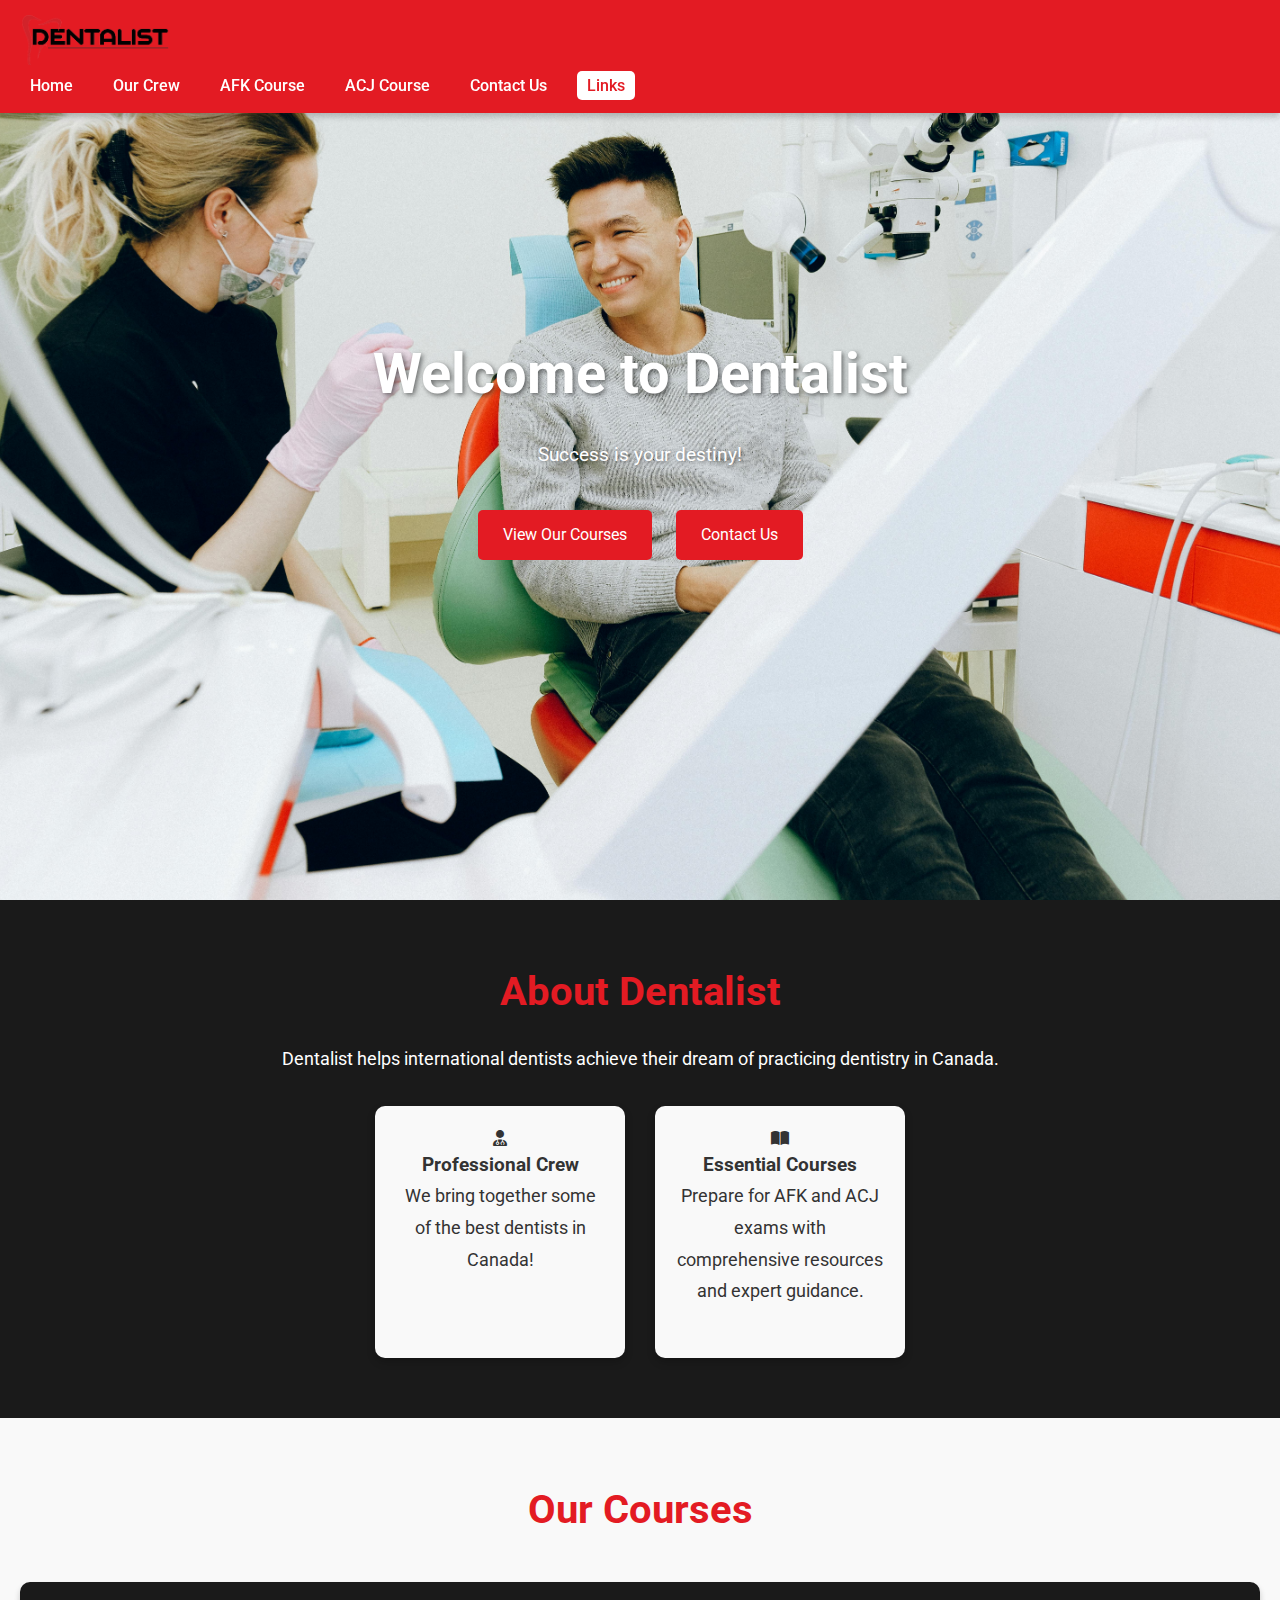
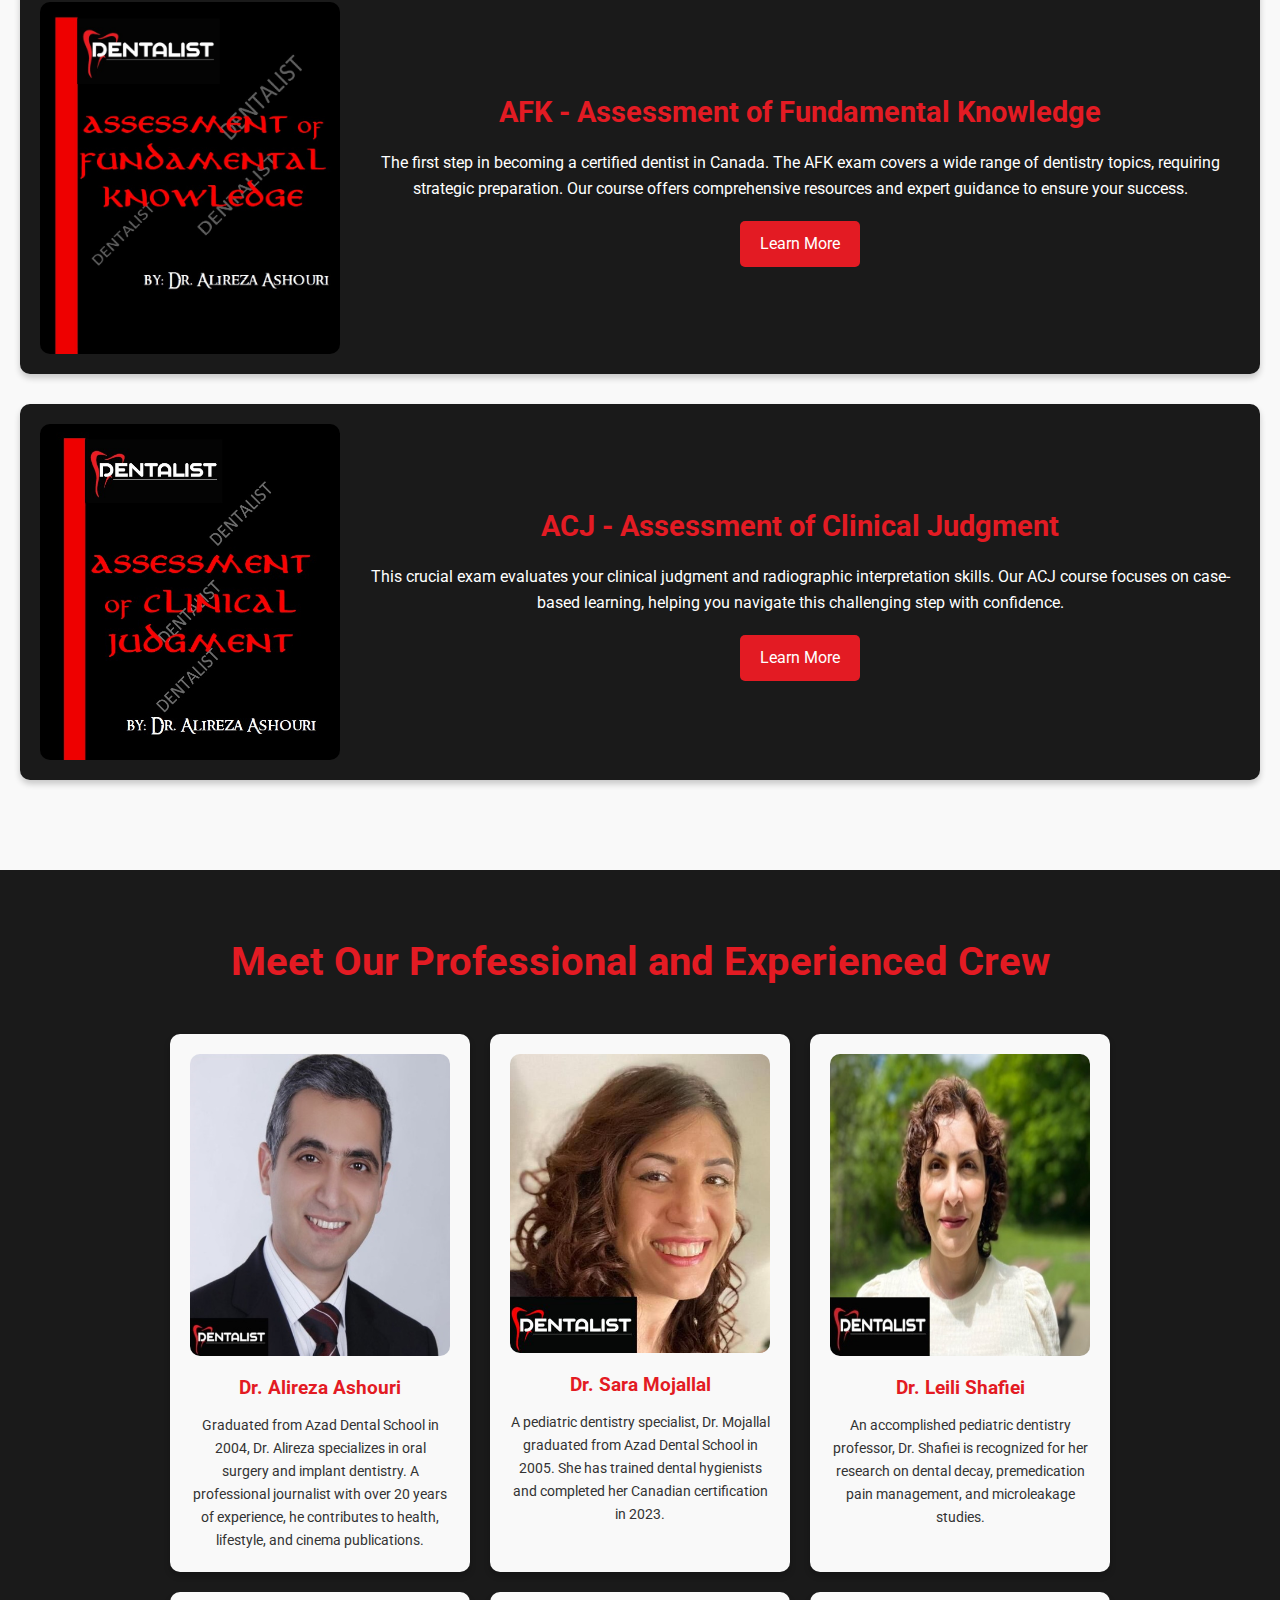
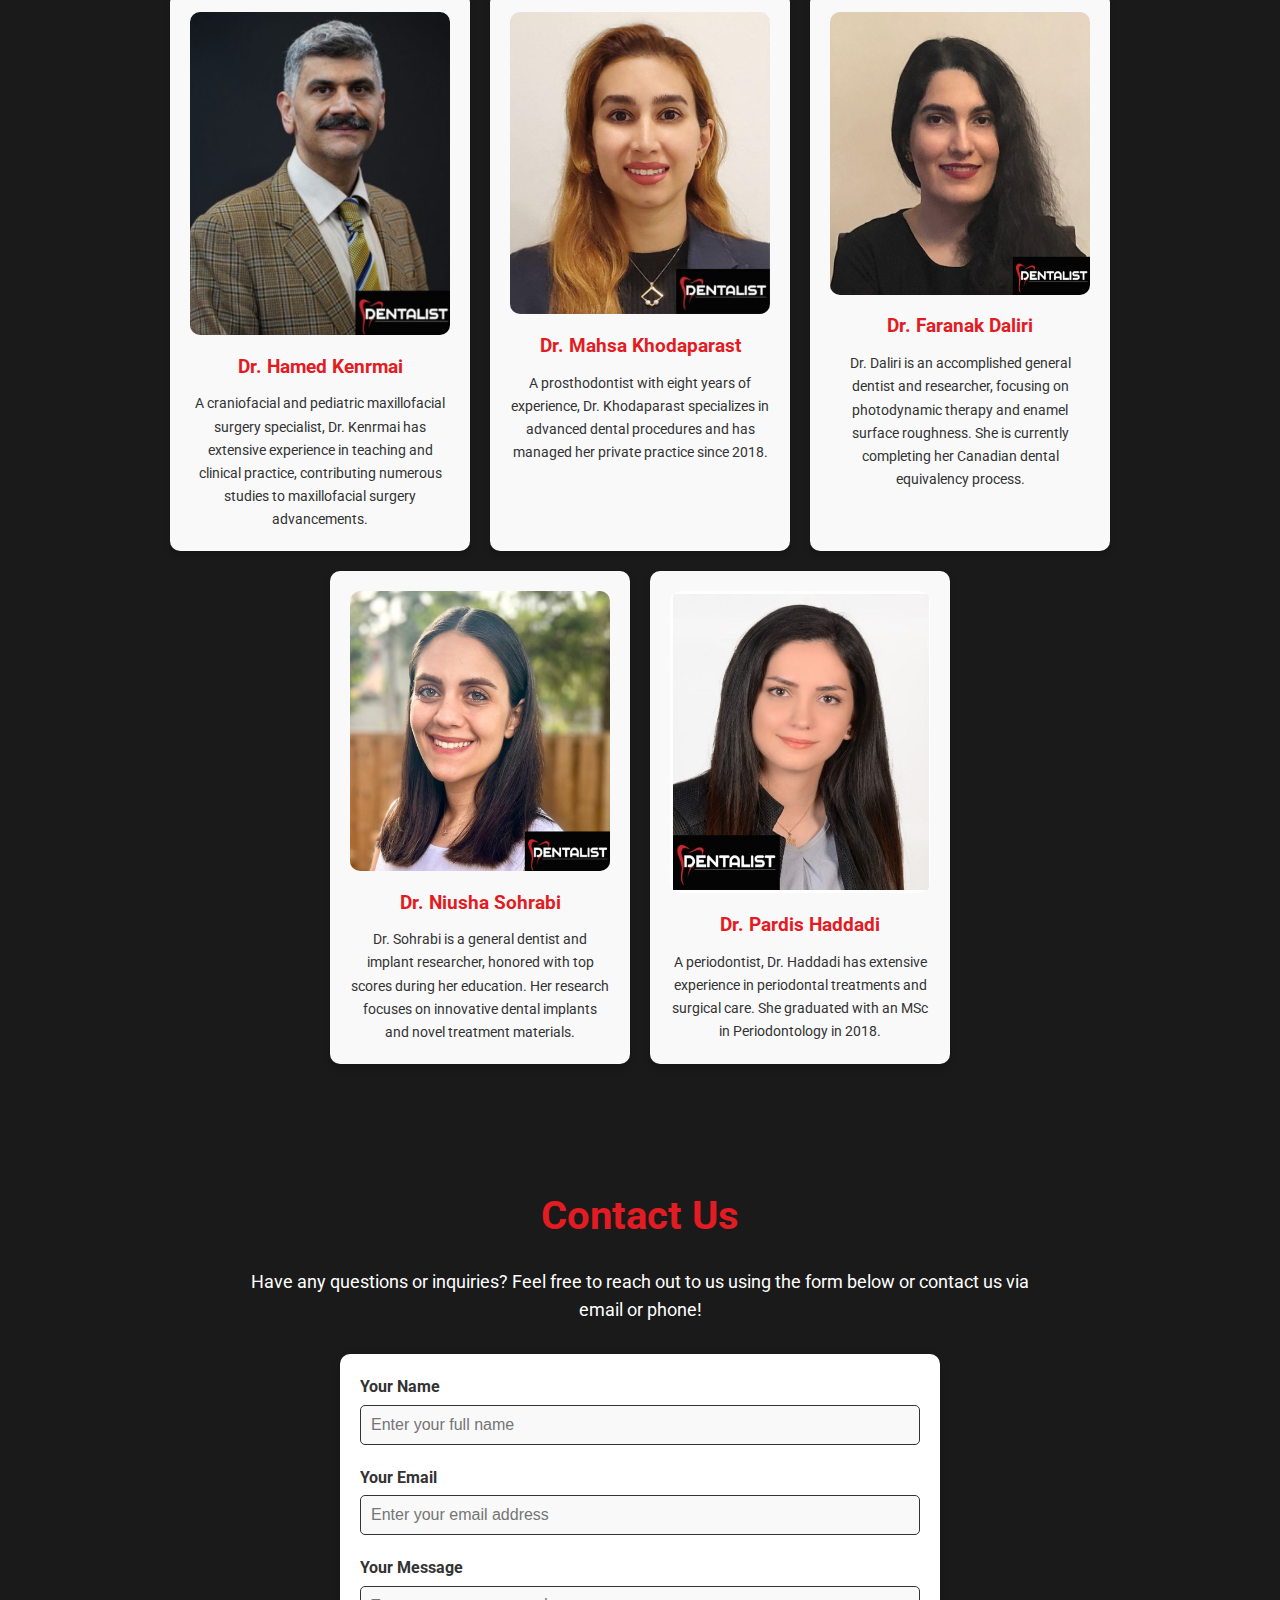
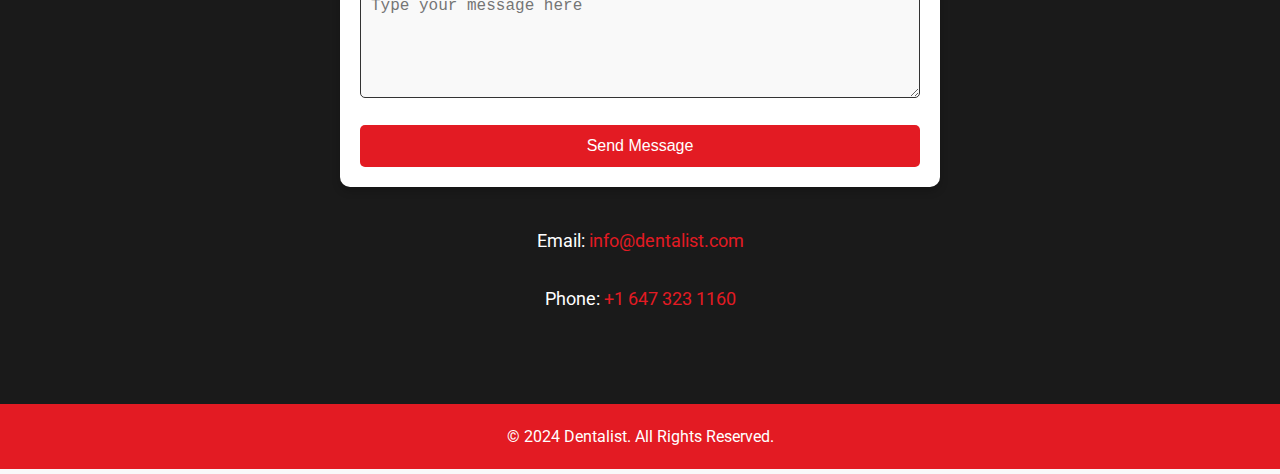
<file: index.html>
<!DOCTYPE html>
<html lang="en">
<head>
    <meta charset="UTF-8">
    <meta name="viewport" content="width=device-width, initial-scale=1.0">
    <title>Dentalist.ca</title>
    <link rel="stylesheet" href="assets/css/style.css">
    <link rel="stylesheet" href="assets/css/home.css">

    <link rel="icon" href="assets/images/icon.png" type="image/png">
    <!-- Font Awesome for Icons -->
    <link rel="stylesheet" href="https://cdnjs.cloudflare.com/ajax/libs/font-awesome/6.0.0-beta3/css/all.min.css">
    <!-- Google Fonts -->
    <link href="https://fonts.googleapis.com/css2?family=Roboto:wght@400;500;700&display=swap" rel="stylesheet">
</head>
<body>
    <!-- Header -->
    <header>
        <div class="container">
            <div class="logo">
                <img src="assets/images/logo.png" alt="Dentalist Logo">
            </div>
            <nav>
                <ul class="nav-links">
                    <li><a href="index.html">Home</a></li>
                    <li><a href="crew.html">Our Crew</a></li>
                    <li><a href="afk.html">AFK Course</a></li>
                    <li><a href="acj.html">ACJ Course</a></li>
                    <li><a href="contact.html">Contact Us</a></li>
                    <li><a href="links.html" class="active">Links</a></li>
                </ul>
            </nav>
        </div>
    </header>

    <!-- Hero Section -->
    <section id="home" class="hero">
        <img src="assets/images/hero-bg.jpg" alt="Hero Background" class="hero-bg">
        <div class="hero-overlay">
            <h1>Welcome to Dentalist</h1>
            <p>Success is your destiny!</p>
            <div class="hero-buttons">
                <a href="#courses" class="btn">View Our Courses</a>
                <a href="#contact" class="btn btn-alt">Contact Us</a>
            </div>
        </div>
    </section>

    <!-- About Section -->
    <section id="about" class="about">
        <div class="container">
            <h2>About Dentalist</h2>
            <p>Dentalist helps international dentists achieve their dream of practicing dentistry in Canada.</p>
            <div class="features">
                <div class="feature">
                    <i class="fas fa-user-md"></i>
                    <h3>Professional Crew</h3>
                    <p>We bring together some of the best dentists in Canada!</p>
                </div>
                <div class="feature">
                    <i class="fas fa-book-open"></i>
                    <h3>Essential Courses</h3>
                    <p>Prepare for AFK and ACJ exams with comprehensive resources and expert guidance.</p>
                </div>
            </div>
        </div>
    </section>

    <!-- Courses Section -->
    <section id="courses" class="courses">
        <div class="container">
            <h2>Our Courses</h2>
            <div class="course">
                <img src="assets/images/AFK.jpg" alt="AFK Course Image">
                <div class="course-details">
                    <h3>AFK - Assessment of Fundamental Knowledge</h3>
                    <p>The first step in becoming a certified dentist in Canada. The AFK exam covers a wide range of dentistry topics, requiring strategic preparation. Our course offers comprehensive resources and expert guidance to ensure your success.</p>
                    <a href="afk.html" class="btn">Learn More</a>
                </div>
            </div>
            <div class="course">
                <img src="assets/images/ACJ.jpg" alt="ACJ Course Image">
                <div class="course-details">
                    <h3>ACJ - Assessment of Clinical Judgment</h3>
                    <p>This crucial exam evaluates your clinical judgment and radiographic interpretation skills. Our ACJ course focuses on case-based learning, helping you navigate this challenging step with confidence.</p>
                    <a href="acj.html" class="btn">Learn More</a>
                </div>
            </div>
        </div>
    </section>
    
    <section id="crew" class="crew">
        <div class="container">
            <h2>Meet Our Professional and Experienced Crew</h2>
            <div class="crew-members">
                <!-- Dr. Alireza Ashouri -->
                <div class="crew-member">
                    <img src="assets/images/dr-alireza-ashouri.jpg" alt="Dr. Alireza Ashouri">
                    <h3>Dr. Alireza Ashouri</h3>
                    <p>Graduated from Azad Dental School in 2004, Dr. Alireza specializes in oral surgery and implant dentistry. A professional journalist with over 20 years of experience, he contributes to health, lifestyle, and cinema publications.</p>
                </div>
                
                <!-- Dr. Sara Mojallal -->
                <div class="crew-member">
                    <img src="assets/images/dr-sara-mojallal.jpg" alt="Dr. Sara Mojallal">
                    <h3>Dr. Sara Mojallal</h3>
                    <p>A pediatric dentistry specialist, Dr. Mojallal graduated from Azad Dental School in 2005. She has trained dental hygienists and completed her Canadian certification in 2023.</p>
                </div>
    
                <!-- Dr. Leili Shafiei -->
                <div class="crew-member">
                    <img src="assets/images/dr-leili-shafiei.jpg" alt="Dr. Leili Shafiei">
                    <h3>Dr. Leili Shafiei</h3>
                    <p>An accomplished pediatric dentistry professor, Dr. Shafiei is recognized for her research on dental decay, premedication pain management, and microleakage studies.</p>
                </div>
    
                <!-- Dr. Hamed Kenrmai -->
                <div class="crew-member">
                    <img src="assets/images/dr-hamed-kenrmai.jpg" alt="Dr. Hamed Kenrmai">
                    <h3>Dr. Hamed Kenrmai</h3>
                    <p>A craniofacial and pediatric maxillofacial surgery specialist, Dr. Kenrmai has extensive experience in teaching and clinical practice, contributing numerous studies to maxillofacial surgery advancements.</p>
                </div>
    
                <!-- Dr. Mahsa Khodaparast -->
                <div class="crew-member">
                    <img src="assets/images/dr-mahsa-khodaparast.jpg" alt="Dr. Mahsa Khodaparast">
                    <h3>Dr. Mahsa Khodaparast</h3>
                    <p>A prosthodontist with eight years of experience, Dr. Khodaparast specializes in advanced dental procedures and has managed her private practice since 2018.</p>
                </div>
    
                <!-- Dr. Faranak Daliri -->
                <div class="crew-member">
                    <img src="assets/images/dr-faranak-daliri.jpg" alt="Dr. Faranak Daliri">
                    <h3>Dr. Faranak Daliri</h3>
                    <p>Dr. Daliri is an accomplished general dentist and researcher, focusing on photodynamic therapy and enamel surface roughness. She is currently completing her Canadian dental equivalency process.</p>
                </div>
    
                <!-- Dr. Niusha Sohrabi -->
                <div class="crew-member">
                    <img src="assets/images/dr-niusha-sohrabi.jpg" alt="Dr. Niusha Sohrabi">
                    <h3>Dr. Niusha Sohrabi</h3>
                    <p>Dr. Sohrabi is a general dentist and implant researcher, honored with top scores during her education. Her research focuses on innovative dental implants and novel treatment materials.</p>
                </div>
    
                <!-- Dr. Pardis Haddadi -->
                <div class="crew-member">
                    <img src="assets/images/dr-pardis-haddadi.jpg" alt="Dr. Pardis Haddadi">
                    <h3>Dr. Pardis Haddadi</h3>
                    <p>A periodontist, Dr. Haddadi has extensive experience in periodontal treatments and surgical care. She graduated with an MSc in Periodontology in 2018.</p>
                </div>
            </div>
        </div>
    </section>
    
    <section id="contact" class="contact">
        <div class="container">
            <h2>Contact Us</h2>
            <p>Have any questions or inquiries? Feel free to reach out to us using the form below or contact us via email or phone!</p>
            
            <div class="contact-form">
                <form action="#" method="POST">
                    <div class="form-group">
                        <label for="name">Your Name</label>
                        <input type="text" id="name" name="name" placeholder="Enter your full name" required>
                    </div>
                    <div class="form-group">
                        <label for="email">Your Email</label>
                        <input type="email" id="email" name="email" placeholder="Enter your email address" required>
                    </div>
                    <div class="form-group">
                        <label for="message">Your Message</label>
                        <textarea id="message" name="message" rows="5" placeholder="Type your message here" required></textarea>
                    </div>
                    <button type="submit" class="btn">Send Message</button>
                </form>
            </div>
    
            <div class="contact-info">
                <p>Email: <a href="info@dentalist.ca">info@dentalist.com</a></p>
                <p>Phone: <a href="tel:(647)-323-1160">+1 647 323 1160</a></p>
            </div>
        </div>
    </section>

    
    <!-- Footer -->
    <footer>
        <div class="container">
            <p>&copy; 2024 Dentalist. All Rights Reserved.</p>
        </div>
    </footer>
</body>
</html>
</file>
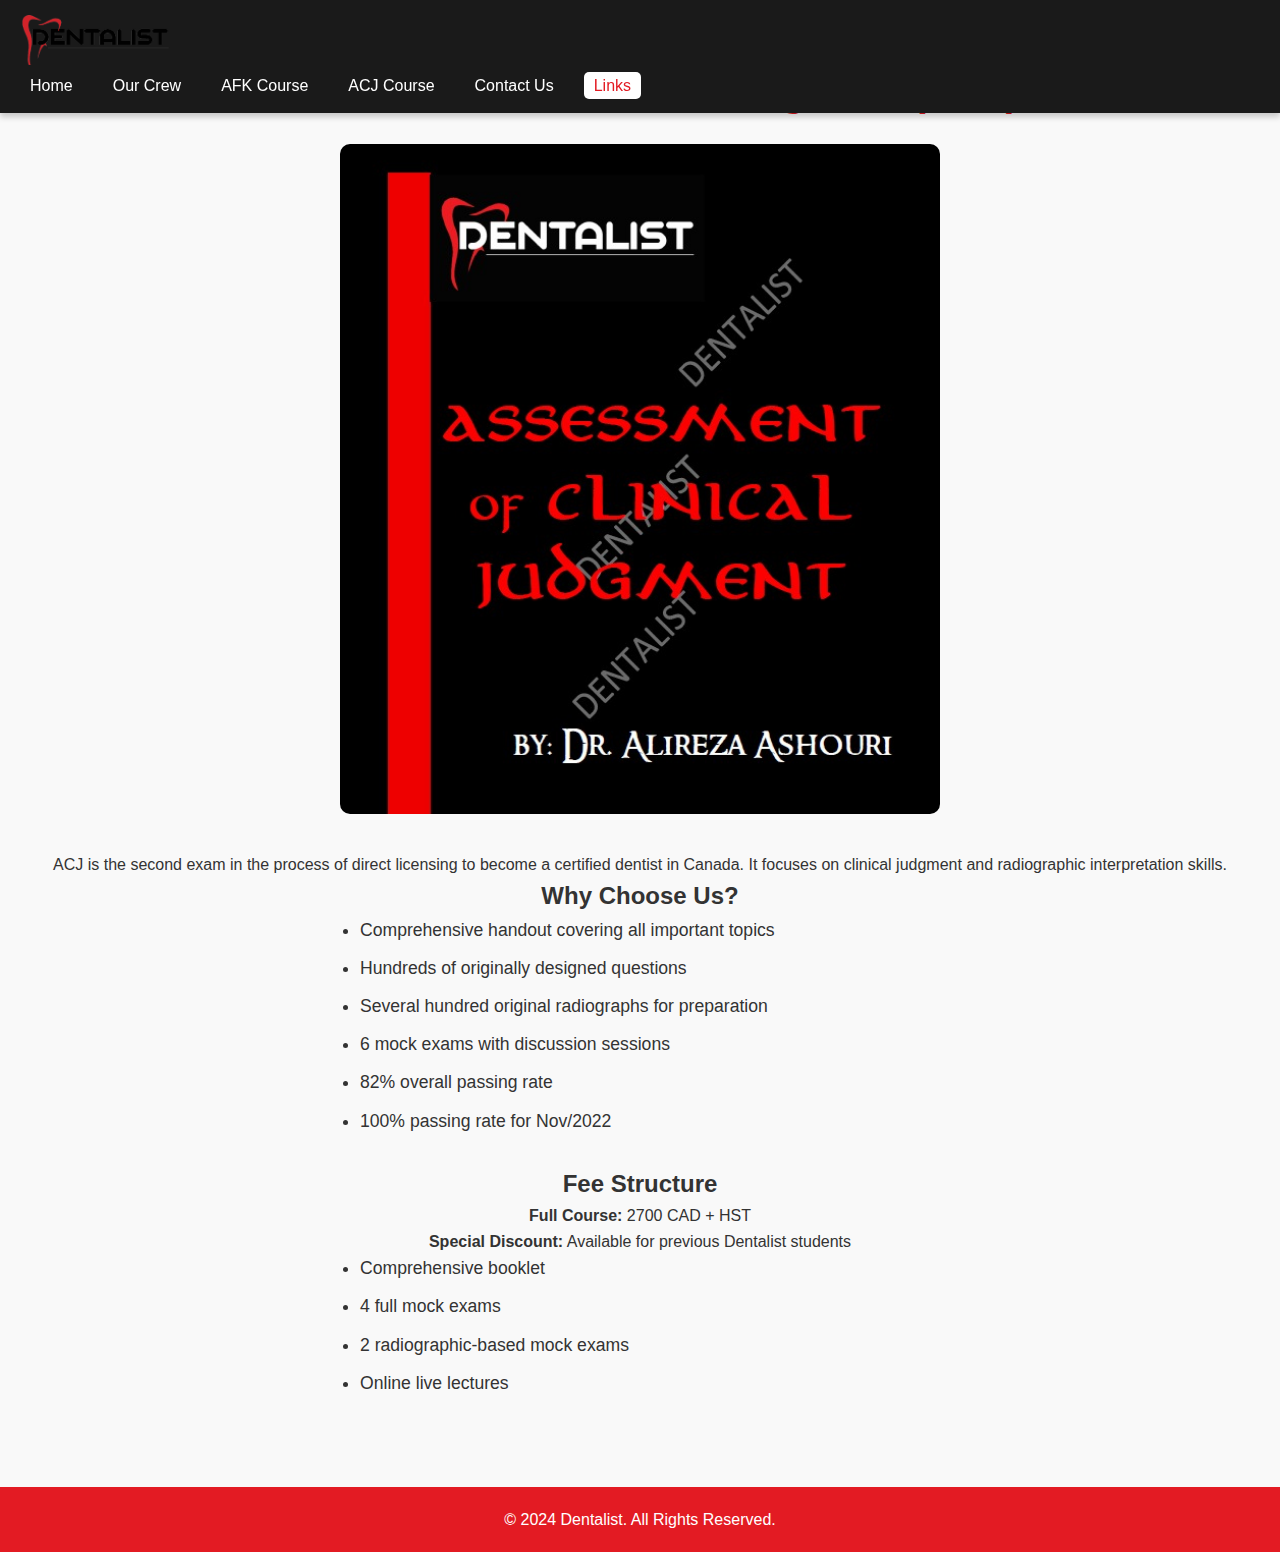
<file: acj.html>
<!DOCTYPE html>
<html lang="en">
<head>
    <meta charset="UTF-8">
    <meta name="viewport" content="width=device-width, initial-scale=1.0">
    <title>ACJ Course - Dentalist</title>
    <link rel="stylesheet" href="assets/css/style.css">
    <link rel="stylesheet" href="assets/css/acj.css">
</head>
<body>
    <!-- Header -->
    <header>
        <div class="container">
            <div class="logo">
                <img src="assets/images/logo.png" alt="Dentalist Logo">
            </div>
            <nav>
                <ul class="nav-links">
                    <li><a href="index.html">Home</a></li>
                    <li><a href="crew.html">Our Crew</a></li>
                    <li><a href="afk.html">AFK Course</a></li>
                    <li><a href="acj.html">ACJ Course</a></li>
                    <li><a href="contact.html">Contact Us</a></li>
                    <li><a href="links.html" class="active">Links</a></li>
                </ul>
            </nav>
        </div>
    </header>

    <!-- ACJ Page Content -->
    <section id="acj" class="course-details">
        <div class="container">
            <h1>Assessment of Clinical Judgment (ACJ)</h1>
            <div class="course-image">
                <img src="assets/images/ACJ.jpg" alt="ACJ Course Image">
            </div>
            <p>ACJ is the second exam in the process of direct licensing to become a certified dentist in Canada. It focuses on clinical judgment and radiographic interpretation skills.</p>

            <h2>Why Choose Us?</h2>
            <ul>
                <li>Comprehensive handout covering all important topics</li>
                <li>Hundreds of originally designed questions</li>
                <li>Several hundred original radiographs for preparation</li>
                <li>6 mock exams with discussion sessions</li>
                <li>82% overall passing rate</li>
                <li>100% passing rate for Nov/2022</li>
            </ul>

            <h2>Fee Structure</h2>
            <div class="fee-structure">
                <p><strong>Full Course:</strong> 2700 CAD + HST</p>
                <p><strong>Special Discount:</strong> Available for previous Dentalist students</p>
                <ul>
                    <li>Comprehensive booklet</li>
                    <li>4 full mock exams</li>
                    <li>2 radiographic-based mock exams</li>
                    <li>Online live lectures</li>
                </ul>
            </div>
        </div>
    </section>

    <!-- Footer -->
    <footer>
        <div class="container">
            <p>&copy; 2024 Dentalist. All Rights Reserved.</p>
        </div>
    </footer>
</body>
</html>
</file>
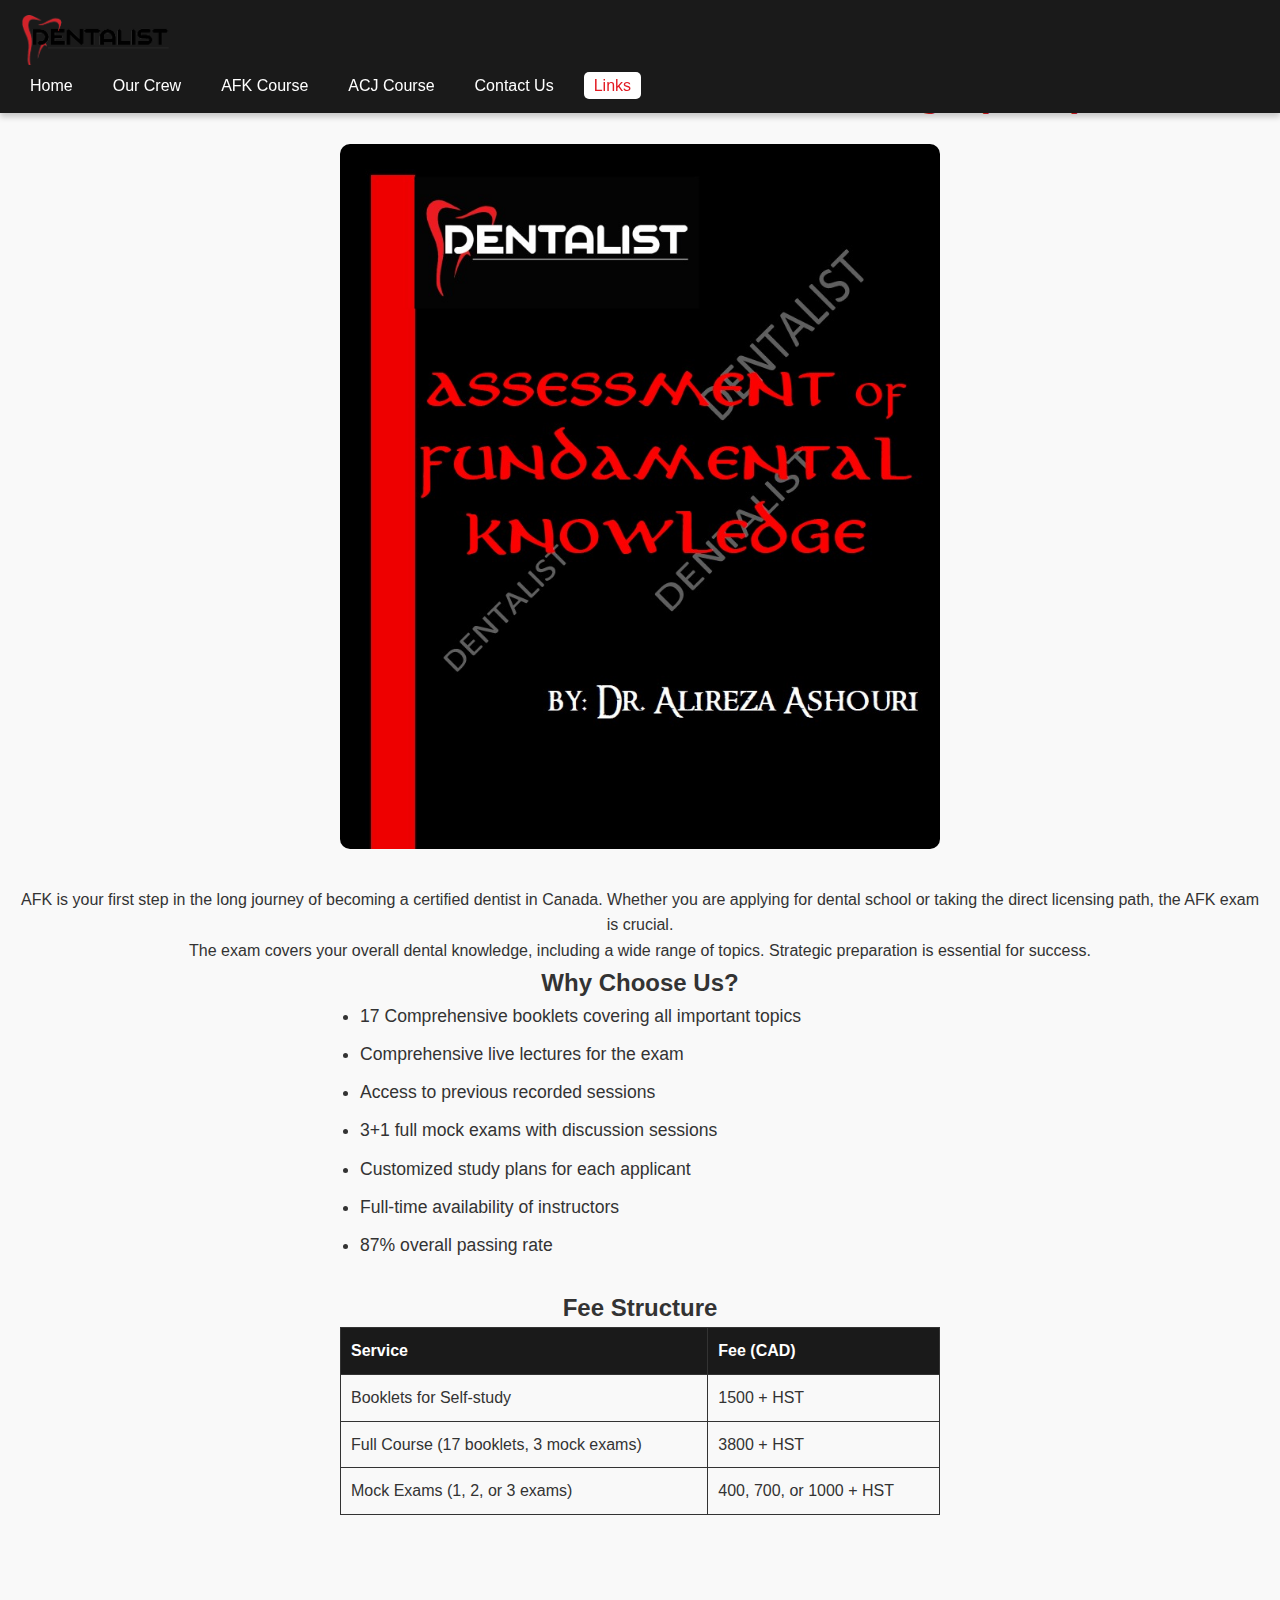
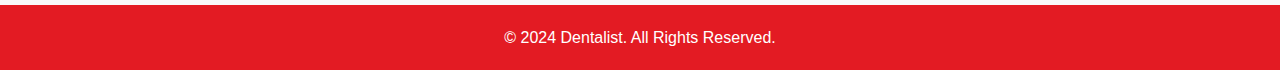
<file: afk.html>
<!DOCTYPE html>
<html lang="en">
<head>
    <link rel="icon" href="assets/images/icon.png" type="image/png">
    <meta charset="UTF-8">
    <meta name="viewport" content="width=device-width, initial-scale=1.0">
    <title>AFK Course - Dentalist</title>
    <link rel="stylesheet" href="assets/css/style.css">
    <link rel="stylesheet" href="assets/css/afk.css">
</head>
<body>
    <!-- Header -->
    <header>
        <div class="container">
            <div class="logo">
                <img src="assets/images/logo.png" alt="Dentalist Logo">
            </div>
            <nav>
                <ul class="nav-links">
                    <li><a href="index.html">Home</a></li>
                    <li><a href="crew.html">Our Crew</a></li>
                    <li><a href="afk.html">AFK Course</a></li>
                    <li><a href="acj.html">ACJ Course</a></li>
                    <li><a href="contact.html">Contact Us</a></li>
                    <li><a href="links.html" class="active">Links</a></li>
                </ul>
            </nav>
        </div>
    </header>

    <!-- AFK Page Content -->
    <section id="afk" class="course-details">
        <div class="container">
            <h1>Assessment of Fundamental Knowledge (AFK)</h1>
            <div class="course-image">
                <img src="assets/images/AFK.jpg" alt="AFK Course Image">
            </div>
            <p>AFK is your first step in the long journey of becoming a certified dentist in Canada. Whether you are applying for dental school or taking the direct licensing path, the AFK exam is crucial.</p>
            <p>The exam covers your overall dental knowledge, including a wide range of topics. Strategic preparation is essential for success.</p>

            <h2>Why Choose Us?</h2>
            <ul>
                <li>17 Comprehensive booklets covering all important topics</li>
                <li>Comprehensive live lectures for the exam</li>
                <li>Access to previous recorded sessions</li>
                <li>3+1 full mock exams with discussion sessions</li>
                <li>Customized study plans for each applicant</li>
                <li>Full-time availability of instructors</li>
                <li>87% overall passing rate</li>
            </ul>

            <h2>Fee Structure</h2>
            <table>
                <thead>
                    <tr>
                        <th>Service</th>
                        <th>Fee (CAD)</th>
                    </tr>
                </thead>
                <tbody>
                    <tr>
                        <td>Booklets for Self-study</td>
                        <td>1500 + HST</td>
                    </tr>
                    <tr>
                        <td>Full Course (17 booklets, 3 mock exams)</td>
                        <td>3800 + HST</td>
                    </tr>
                    <tr>
                        <td>Mock Exams (1, 2, or 3 exams)</td>
                        <td>400, 700, or 1000 + HST</td>
                    </tr>
                </tbody>
            </table>
        </div>
    </section>

    <!-- Footer -->
    <footer>
        <div class="container">
            <p>&copy; 2024 Dentalist. All Rights Reserved.</p>
        </div>
    </footer>
</body>
</html>
</file>
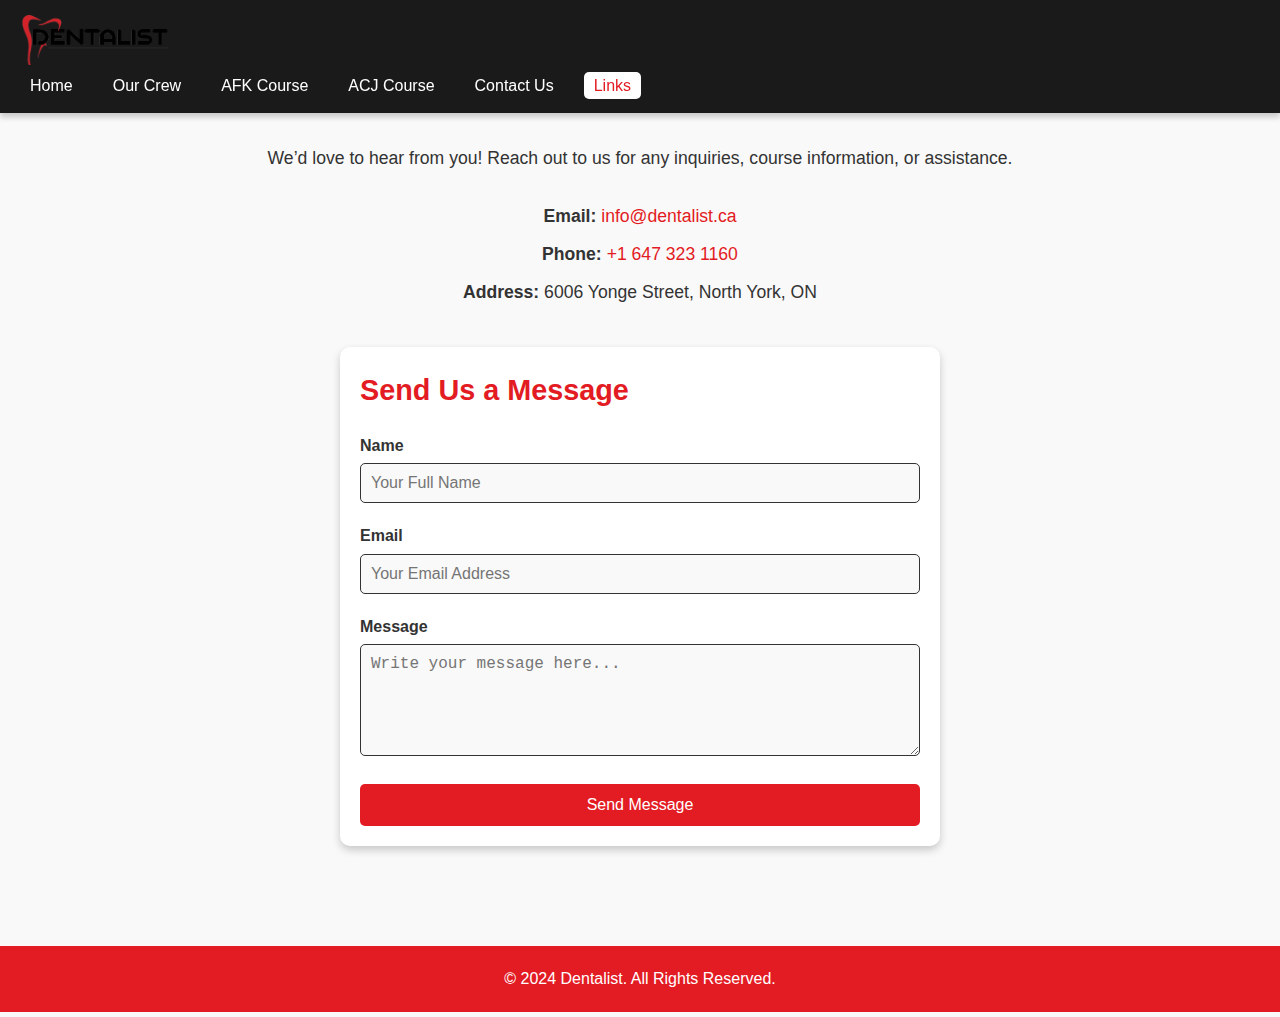
<file: contact.html>
<!DOCTYPE html>
<html lang="en">
<head>
    <link rel="icon" href="assets/images/icon.png" type="image/png">
    <meta charset="UTF-8">
    <meta name="viewport" content="width=device-width, initial-scale=1.0">
    <title>Contact Us - Dentalist</title>
    <link rel="stylesheet" href="assets/css/style.css">
    <link rel="stylesheet" href="assets/css/contact.css">
</head>
<body>
    <!-- Header -->
    <header>
        <div class="container">
            <div class="logo">
                <img src="assets/images/logo.png" alt="Dentalist Logo">
            </div>
            <nav>
                <ul class="nav-links">
                    <li><a href="index.html">Home</a></li>
                    <li><a href="crew.html">Our Crew</a></li>
                    <li><a href="afk.html">AFK Course</a></li>
                    <li><a href="acj.html">ACJ Course</a></li>
                    <li><a href="contact.html">Contact Us</a></li>
                    <li><a href="links.html" class="active">Links</a></li>
                </ul>
            </nav>
        </div>
    </header>

    <!-- Contact Page Content -->
    <section id="contact" class="contact">
        <div class="container">
            <h1>Contact Us</h1>
            <p>We’d love to hear from you! Reach out to us for any inquiries, course information, or assistance.</p>

            <!-- Contact Info -->
            <div class="contact-info">
                <p><strong>Email:</strong> <a href="mailto:info@dentalist.ca">info@dentalist.ca</a></p>
                <p><strong>Phone:</strong> <a href="tel:+16473231160">+1 647 323 1160</a></p>
                <p><strong>Address:</strong> 6006 Yonge Street, North York, ON</p>
            </div>

            <!-- Contact Form -->
            <div class="contact-form">
                <h2>Send Us a Message</h2>
                <form action="#" method="post">
                    <div class="form-group">
                        <label for="name">Name</label>
                        <input type="text" id="name" name="name" placeholder="Your Full Name" required>
                    </div>
                    <div class="form-group">
                        <label for="email">Email</label>
                        <input type="email" id="email" name="email" placeholder="Your Email Address" required>
                    </div>
                    <div class="form-group">
                        <label for="message">Message</label>
                        <textarea id="message" name="message" placeholder="Write your message here..." rows="5" required></textarea>
                    </div>
                    <button type="submit" class="btn">Send Message</button>
                </form>
            </div>
        </div>
    </section>

    <!-- Footer -->
    <footer>
        <div class="container">
            <p>&copy; 2024 Dentalist. All Rights Reserved.</p>
        </div>
    </footer>
</body>
</html>
</file>
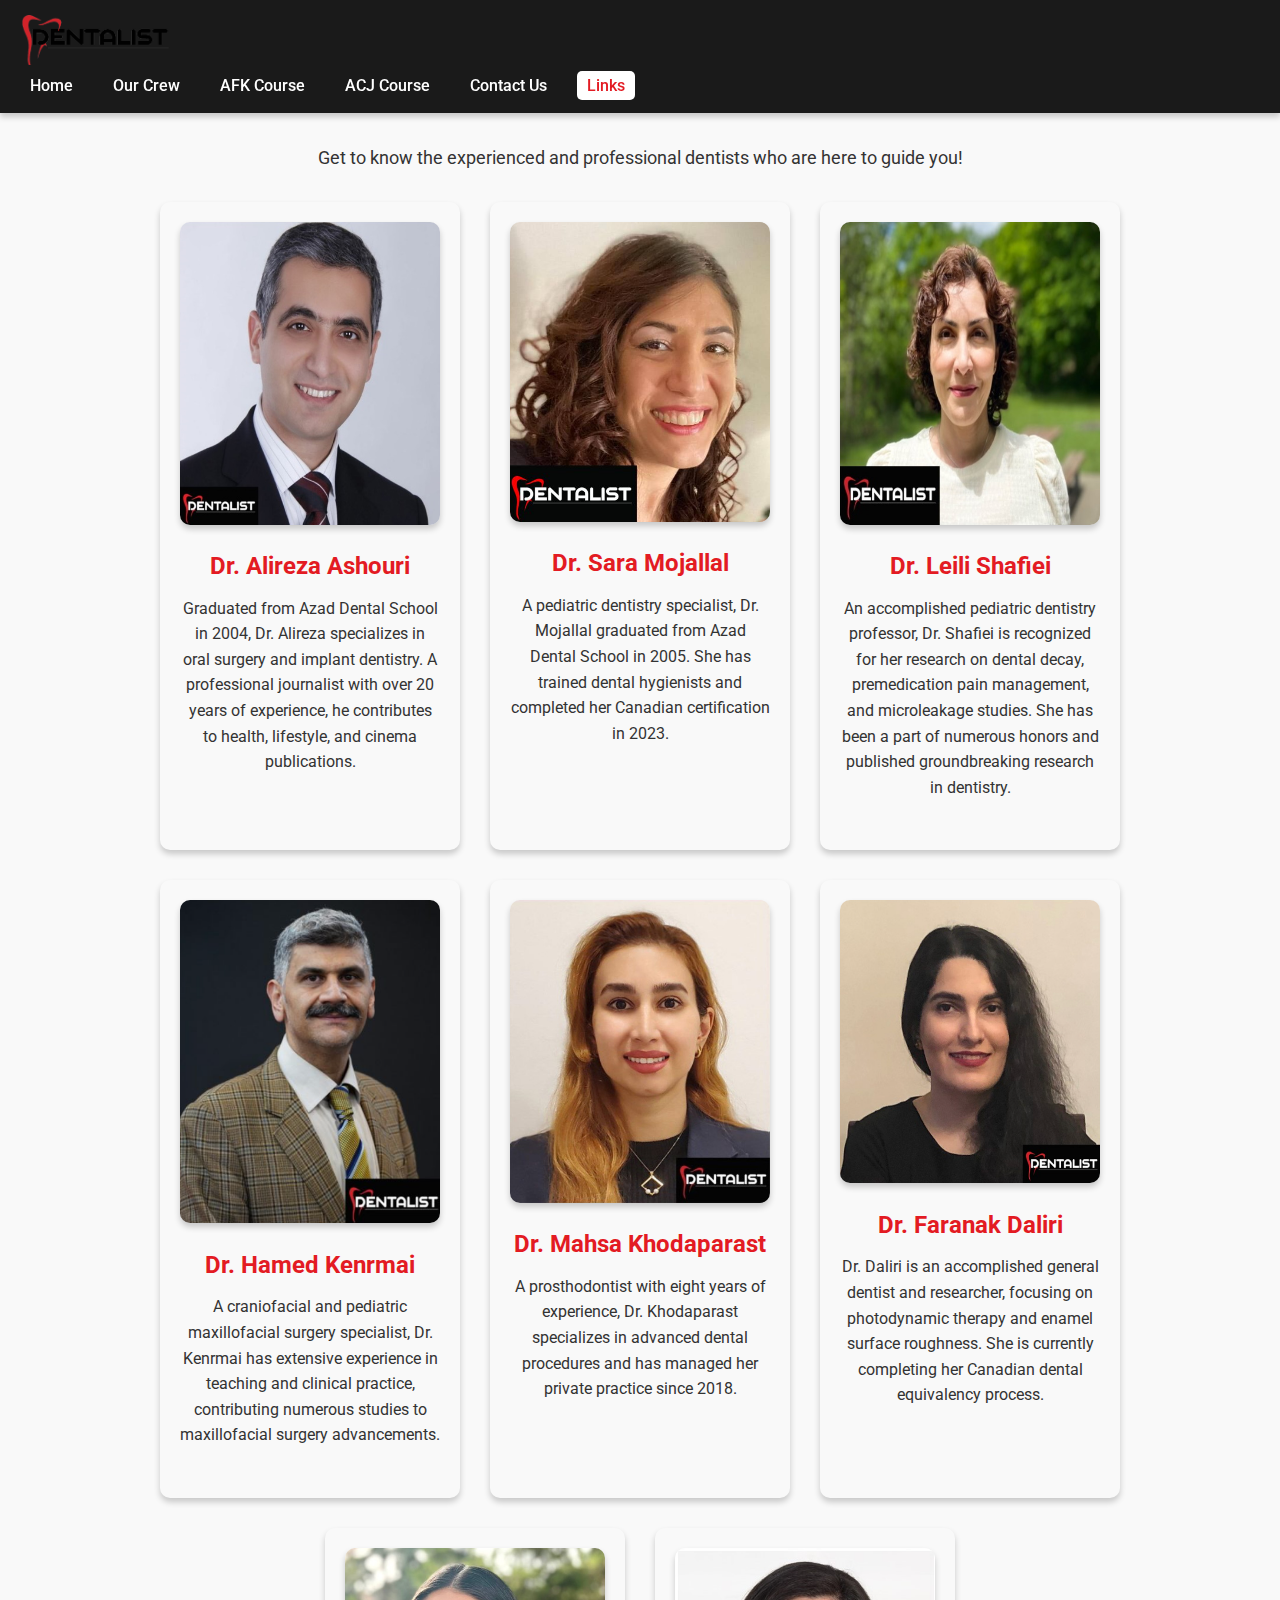
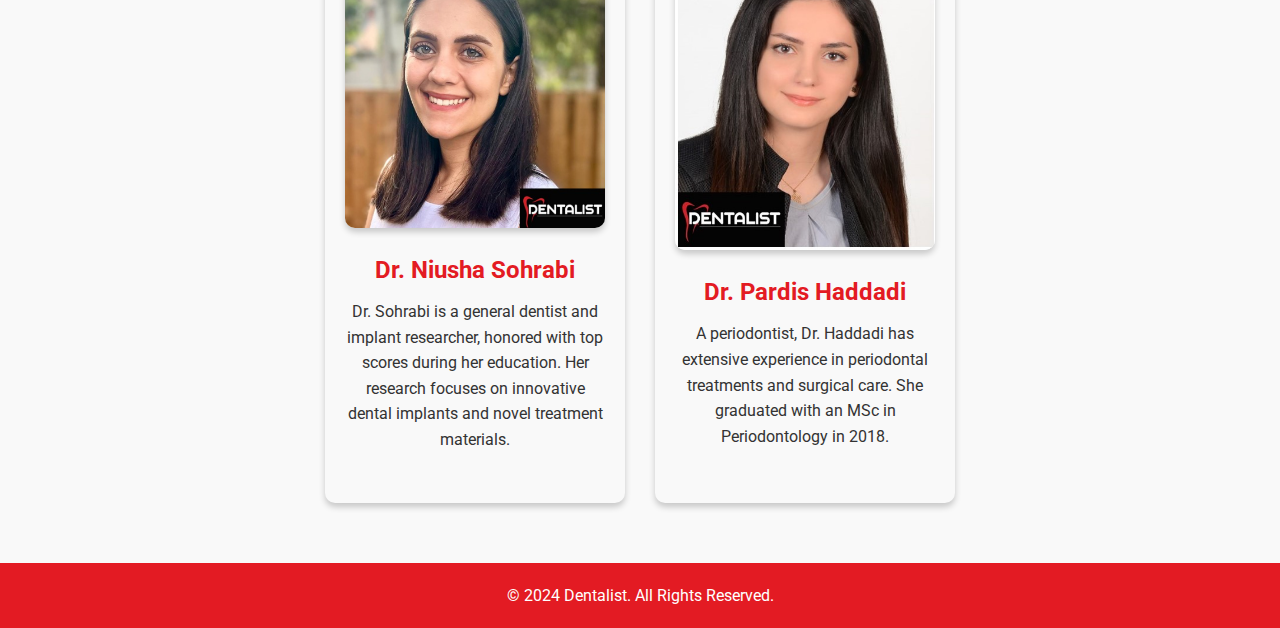
<file: crew.html>
<!DOCTYPE html>
<html lang="en">
<head>
    <link rel="icon" href="assets/images/icon.png" type="image/png">
    <meta charset="UTF-8">
    <meta name="viewport" content="width=device-width, initial-scale=1.0">
    <title>Our Crew - Dentalist</title>
    <link rel="stylesheet" href="assets/css/style.css">
    <link rel="stylesheet" href="assets/css/crew.css">
    <!-- Font Awesome for Icons -->
    <link rel="stylesheet" href="https://cdnjs.cloudflare.com/ajax/libs/font-awesome/6.0.0-beta3/css/all.min.css">
    <!-- Google Fonts -->
    <link href="https://fonts.googleapis.com/css2?family=Roboto:wght@400;500;700&display=swap" rel="stylesheet">
</head>

<body>
    <!-- Header -->
    <header>
        <div class="container">
            <div class="logo">
                <img src="assets/images/logo.png" alt="Dentalist Logo">
            </div>
            <nav>
                <ul class="nav-links">
                    <li><a href="index.html">Home</a></li>
                    <li><a href="crew.html">Our Crew</a></li>
                    <li><a href="afk.html">AFK Course</a></li>
                    <li><a href="acj.html">ACJ Course</a></li>
                    <li><a href="contact.html">Contact Us</a></li>
                    <li><a href="links.html" class="active">Links</a></li>
                </ul>
            </nav>
        </div>
    </header>

    <section id="crew" class="crew">
        <div class="container">
            <h1>Meet Our Team</h1>
            <p>Get to know the experienced and professional dentists who are here to guide you!</p>

            <div class="crew-members">
                <!-- Dr. Alireza Ashouri -->
                <div class="crew-member">
                    <img src="assets/images/dr-alireza-ashouri.jpg" alt="Dr. Alireza Ashouri">
                    <h3>Dr. Alireza Ashouri</h3>
                    <p>Graduated from Azad Dental School in 2004, Dr. Alireza specializes in oral surgery and implant dentistry. A professional journalist with over 20 years of experience, he contributes to health, lifestyle, and cinema publications.</p>
                </div>

                <!-- Dr. Sara Mojallal -->
                <div class="crew-member">
                    <img src="assets/images/dr-sara-mojallal.jpg" alt="Dr. Sara Mojallal">
                    <h3>Dr. Sara Mojallal</h3>
                    <p>A pediatric dentistry specialist, Dr. Mojallal graduated from Azad Dental School in 2005. She has trained dental hygienists and completed her Canadian certification in 2023.</p>
                </div>

                <!-- Dr. Leili Shafiei -->
                <div class="crew-member">
                    <img src="assets/images/dr-leili-shafiei.jpg" alt="Dr. Leili Shafiei">
                    <h3>Dr. Leili Shafiei</h3>
                    <p>An accomplished pediatric dentistry professor, Dr. Shafiei is recognized for her research on dental decay, premedication pain management, and microleakage studies. She has been a part of numerous honors and published groundbreaking research in dentistry.</p>
                </div>

                <!-- Dr. Hamed Kenrmai -->
                <div class="crew-member">
                    <img src="assets/images/dr-hamed-kenrmai.jpg" alt="Dr. Hamed Kenrmai">
                    <h3>Dr. Hamed Kenrmai</h3>
                    <p>A craniofacial and pediatric maxillofacial surgery specialist, Dr. Kenrmai has extensive experience in teaching and clinical practice, contributing numerous studies to maxillofacial surgery advancements.</p>
                </div>

                <!-- Dr. Mahsa Khodaparast -->
                <div class="crew-member">
                    <img src="assets/images/dr-mahsa-khodaparast.jpg" alt="Dr. Mahsa Khodaparast">
                    <h3>Dr. Mahsa Khodaparast</h3>
                    <p>A prosthodontist with eight years of experience, Dr. Khodaparast specializes in advanced dental procedures and has managed her private practice since 2018.</p>
                </div>

                <!-- Dr. Faranak Daliri -->
                <div class="crew-member">
                    <img src="assets/images/dr-faranak-daliri.jpg" alt="Dr. Faranak Daliri">
                    <h3>Dr. Faranak Daliri</h3>
                    <p>Dr. Daliri is an accomplished general dentist and researcher, focusing on photodynamic therapy and enamel surface roughness. She is currently completing her Canadian dental equivalency process.</p>
                </div>

                <!-- Dr. Niusha Sohrabi -->
                <div class="crew-member">
                    <img src="assets/images/dr-niusha-sohrabi.jpg" alt="Dr. Niusha Sohrabi">
                    <h3>Dr. Niusha Sohrabi</h3>
                    <p>Dr. Sohrabi is a general dentist and implant researcher, honored with top scores during her education. Her research focuses on innovative dental implants and novel treatment materials.</p>
                </div>

                <!-- Dr. Pardis Haddadi -->
                <div class="crew-member">
                    <img src="assets/images/dr-pardis-haddadi.jpg" alt="Dr. Pardis Haddadi">
                    <h3>Dr. Pardis Haddadi</h3>
                    <p>A periodontist, Dr. Haddadi has extensive experience in periodontal treatments and surgical care. She graduated with an MSc in Periodontology in 2018.</p>
                </div>
            </div>
        </div>
    </section>

    <!-- Footer -->
    <footer>
        <div class="container">
            <p>&copy; 2024 Dentalist. All Rights Reserved.</p>
        </div>
    </footer>
</body>
</html>
</file>
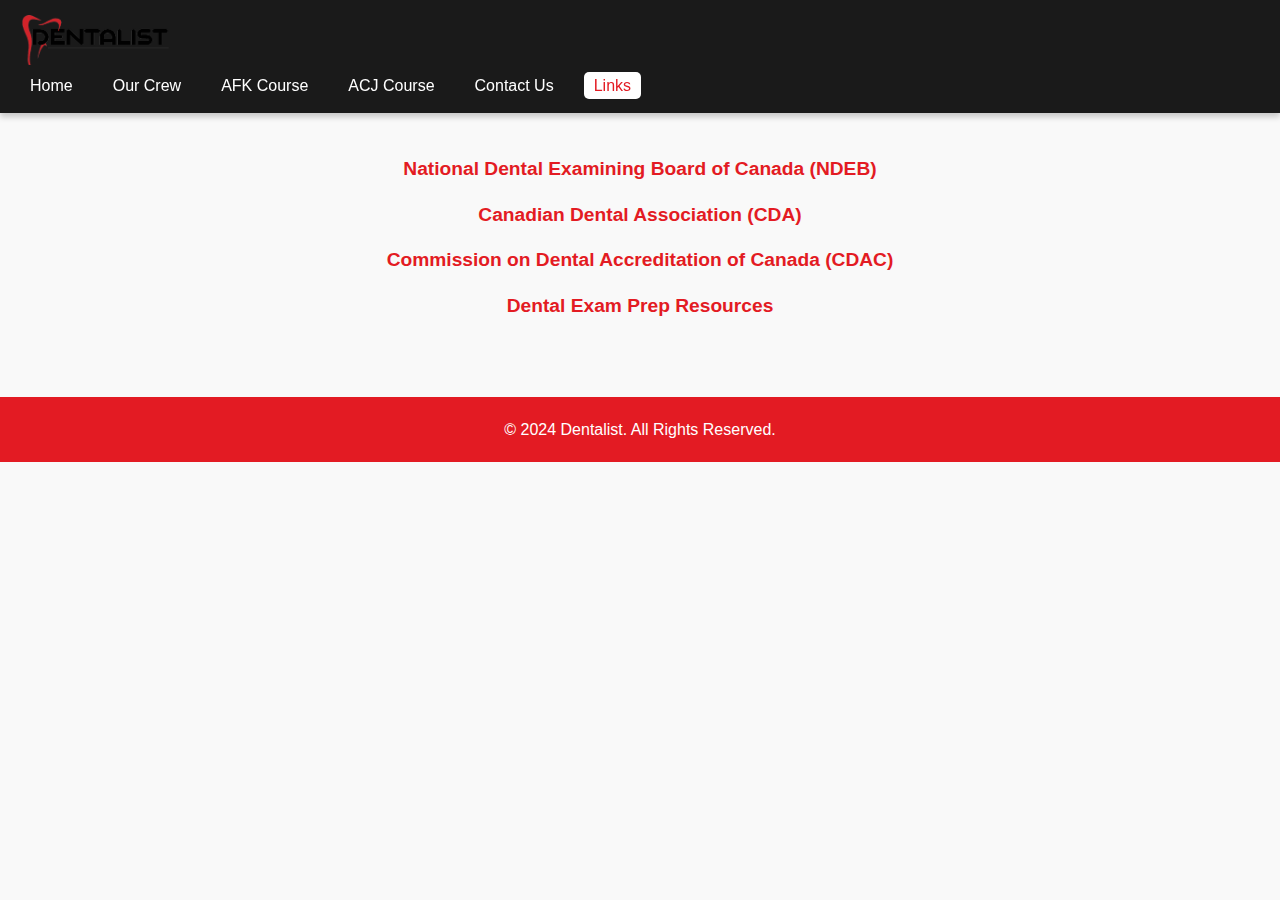
<file: links.html>
<!DOCTYPE html>
<html lang="en">
<head>
    <link rel="icon" href="assets/images/icon.png" type="image/png">
    <meta charset="UTF-8">
    <meta name="viewport" content="width=device-width, initial-scale=1.0">
    <title>Links - Dentalist</title>
    <link rel="stylesheet" href="assets/css/style.css">
    <link rel="stylesheet" href="assets/css/links.css">
</head>
<body>
    <!-- Header -->
    <header>
        <div class="container">
            <div class="logo">
                <img src="assets/images/logo.png" alt="Dentalist Logo">
            </div>
            <nav>
                <ul class="nav-links">
                    <li><a href="index.html">Home</a></li>
                    <li><a href="crew.html">Our Crew</a></li>
                    <li><a href="afk.html">AFK Course</a></li>
                    <li><a href="acj.html">ACJ Course</a></li>
                    <li><a href="contact.html">Contact Us</a></li>
                    <li><a href="links.html" class="active">Links</a></li>
                </ul>
            </nav>
        </div>
    </header>

    <!-- Links Page Content -->
    <section id="links" class="links">
        <div class="container">
            <h1>Useful Links</h1>
            <ul>
                <li><a href="https://ndeb-bned.ca" target="_blank">National Dental Examining Board of Canada (NDEB)</a></li>
                <li><a href="https://cda-adc.ca" target="_blank">Canadian Dental Association (CDA)</a></li>
                <li><a href="https://cdraf.org" target="_blank">Commission on Dental Accreditation of Canada (CDAC)</a></li>
                <li><a href="https://www.dentalexam.ca" target="_blank">Dental Exam Prep Resources</a></li>
            </ul>
        </div>
    </section>

    <!-- Footer -->
    <footer>
        <div class="container">
            <p>&copy; 2024 Dentalist. All Rights Reserved.</p>
        </div>
    </footer>
</body>
</html>
</file>
<file: assets/css/style.css>
/* Variables */
:root {
    --primary-color: #e31b23; /* Vibrant red */
    --secondary-color: #1a1a1a; /* Dark background */
    --background-light: #f9f9f9; /* Light background */
    --text-color-dark: #333; /* Standard dark text */
    --text-color-light: #fff; /* Light text */
    --accent-color: #c41a1b; /* Slightly darker red */
    --shadow-color: rgba(0, 0, 0, 0.2);
}

/* Reset */
* {
    margin: 0;
    padding: 0;
    box-sizing: border-box;
    scroll-behavior: smooth;
}

body {
    font-family: 'Roboto', sans-serif;
    line-height: 1.6;
    background-color: var(--background-light);
    color: var(--text-color-dark);
    overflow-x: hidden;
}

/* Header */
header {
    background: var(--secondary-color);
    color: var(--text-color-light);
    padding: 15px 20px;
    display: flex;
    justify-content: space-between;
    align-items: center;
    position: fixed;
    width: 100%;
    z-index: 1000;
    box-shadow: 0 4px 6px var(--shadow-color);
}

header .logo img {
    height: 50px;
}

header .nav-links {
    list-style: none;
    display: flex;
    gap: 20px;
}

header .nav-links li a {
    text-decoration: none;
    color: var(--text-color-light);
    font-weight: 500;
    padding: 5px 10px;
    transition: color 0.3s ease, background 0.3s ease;
}

header .nav-links li a:hover,
header .nav-links li a.active {
    background: var(--text-color-light);
    color: var(--primary-color);
    border-radius: 5px;
}

/* Footer */
footer {
    background: var(--primary-color);
    color: var(--text-color-light);
    padding: 20px;
    text-align: center;
}

/* Buttons */
.btn {
    background: var(--primary-color);
    color: var(--text-color-light);
    padding: 12px 25px;
    text-decoration: none;
    border-radius: 5px;
    display: inline-block;
    transition: all 0.3s ease;
}

.btn:hover {
    background: var(--accent-color);
}
</file>
<file: assets/css/home.css>
/* Header */
header {
    background: var(--primary-color);
    color: var(--text-color-light);
    padding: 15px 20px;
    display: flex;
    justify-content: space-between;
    align-items: center;
    position: fixed;
    width: 100%;
    z-index: 1000;
    box-shadow: 0 4px 6px var(--shadow-color);
}

header .logo img {
    height: 50px;
}

header .nav-links {
    list-style: none;
    display: flex;
    gap: 20px;
}

header .nav-links li a {
    text-decoration: none;
    color: var(--text-color-light);
    font-weight: 500;
    padding: 5px 10px;
    transition: color 0.3s ease, background 0.3s ease;
}

header .nav-links li a:hover {
    background: var(--text-color-light);
    color: var(--primary-color);
    border-radius: 5px;
}

/* Hero Section */
.hero {
    position: relative;
    height: 100vh; /* Full viewport height */
    display: flex;
    justify-content: center;
    align-items: center;
    text-align: center;
    overflow: hidden; /* Prevents content or image overflow */
    background-color: var(--secondary-color); /* Fallback color */
}

.hero img.hero-bg {
    position: absolute;
    top: 0;
    left: 0;
    width: 100%;
    height: 100%;
    object-fit: cover; /* Ensures the image covers the entire section */
    z-index: 0; /* Keeps the image behind the overlay */
}

.hero .hero-overlay {
    position: relative;
    z-index: 1; /* Brings overlay content above the image */
    color: var(--text-color-light);
}

.hero h1 {
    font-size: 3.5rem;
    margin-bottom: 20px;
    text-shadow: 2px 2px 5px rgba(0, 0, 0, 0.5); /* Improves text readability */
    animation: fadeInDown 1.2s ease-in-out;
}

.hero p {
    font-size: 1.2rem;
    margin-bottom: 30px;
    text-shadow: 1px 1px 4px rgba(0, 0, 0, 0.5);
    animation: fadeIn 1.5s ease-in-out;
}

.hero .btn {
    background: var(--primary-color);
    color: var(--text-color-light);
    padding: 12px 25px;
    text-decoration: none;
    border-radius: 5px;
    margin: 10px;
    display: inline-block;
    transition: all 0.3s ease;
    animation: fadeInUp 1.5s ease-in-out;
}

.hero .btn:hover {
    background: var(--accent-color);
}


/* About Section */
.about {
    padding: 60px 20px;
    background: var(--secondary-color);
    color: var(--text-color-light);
    text-align: center;
}

.about h2 {
    font-size: 2.5rem;
    color: var(--primary-color);
    margin-bottom: 20px;
}

.about p {
    max-width: 800px;
    margin: 0 auto 30px auto;
    font-size: 1.1rem;
    line-height: 1.8;
}

.about .features {
    display: flex;
    gap: 30px;
    justify-content: center;
    flex-wrap: wrap;
}

.about .feature {
    text-align: center;
    background: var(--background-light);
    color: var(--text-color-dark);
    padding: 20px;
    border-radius: 10px;
    max-width: 250px;
    box-shadow: 0 4px 8px var(--shadow-color);
    transition: transform 0.3s ease, box-shadow 0.3s ease;
}

.about .feature:hover {
    transform: translateY(-5px);
    box-shadow: 0 8px 16px var(--shadow-color);
}

/* Courses Section */
.courses {
    padding: 60px 20px;
    background: var(--background-light);
    color: var(--text-color-dark);
    text-align: center;
}

.courses h2 {
    font-size: 2.5rem;
    color: var(--primary-color);
    margin-bottom: 40px;
}

.course {
    display: flex;
    align-items: center;
    gap: 20px;
    background: var(--secondary-color);
    color: var(--text-color-light);
    padding: 20px;
    border-radius: 10px;
    margin-bottom: 30px;
    box-shadow: 0 4px 6px var(--shadow-color);
    flex-wrap: wrap;
}

.course img {
    max-width: 300px;
    border-radius: 10px;
}

.course-details {
    flex: 1;
}

.course-details h3 {
    font-size: 1.8rem;
    margin-bottom: 15px;
    color: var(--primary-color);
}

.course-details p {
    margin-bottom: 20px;
    line-height: 1.6;
}

.course .btn {
    display: inline-block;
    background: var(--primary-color);
    color: var(--text-color-light);
    padding: 10px 20px;
    border-radius: 5px;
    text-decoration: none;
    transition: all 0.3s ease;
}

.course .btn:hover {
    background: var(--accent-color);
}

/* Crew Section */
.crew {
    padding: 60px 20px;
    background: var(--secondary-color);
    color: var(--text-color-light);
    text-align: center;
}

.crew h2 {
    font-size: 2.5rem;
    margin-bottom: 40px;
    color: var(--primary-color);
}

.crew-members {
    display: flex;
    gap: 20px;
    justify-content: center;
    flex-wrap: wrap;
}

.crew-member {
    background: var(--background-light);
    color: var(--text-color-dark);
    padding: 20px;
    border-radius: 10px;
    max-width: 300px;
    text-align: center;
    box-shadow: 0 4px 6px var(--shadow-color);
}

.crew-member img {
    width: 100%;
    border-radius: 10px;
    margin-bottom: 10px;
}

.crew-member h3 {
    color: var(--primary-color);
    margin-bottom: 10px;
}

.crew-member p {
    font-size: 0.9rem;
    line-height: 1.6;
}

/* Contact Us Section */
.contact {
    padding: 60px 20px;
    background: var(--secondary-color);
    color: var(--text-color-light);
    text-align: center;
}

.contact h2 {
    font-size: 2.5rem;
    margin-bottom: 20px;
    color: var(--primary-color);
}

.contact p {
    margin-bottom: 30px;
    font-size: 1.1rem;
    line-height: 1.6;
    max-width: 800px;
    margin-left: auto;
    margin-right: auto;
}

.contact-form {
    max-width: 600px;
    margin: 0 auto 40px auto;
    background: var(--text-color-light);
    color: var(--text-color-dark);
    padding: 20px;
    border-radius: 10px;
    box-shadow: 0 4px 8px var(--shadow-color);
}

.contact-form .form-group {
    margin-bottom: 20px;
    text-align: left;
}

.contact-form label {
    display: block;
    margin-bottom: 5px;
    font-weight: bold;
}

.contact-form input,
.contact-form textarea {
    width: 100%;
    padding: 10px;
    border: 1px solid var(--text-color-dark);
    border-radius: 5px;
    font-size: 1rem;
    background: #f9f9f9;
    color: var(--text-color-dark);
}

.contact-form input:focus,
.contact-form textarea:focus {
    outline: none;
    border-color: var(--primary-color);
    background: #fff;
}

.contact-form button {
    background: var(--primary-color);
    color: var(--text-color-light);
    border: none;
    padding: 12px 20px;
    font-size: 1rem;
    border-radius: 5px;
    cursor: pointer;
    transition: background 0.3s ease;
    width: 100%;
}

.contact-form button:hover {
    background: var(--accent-color);
}

.contact-info {
    font-size: 1rem;
}

.contact-info a {
    color: var(--primary-color);
    text-decoration: none;
}

.contact-info a:hover {
    text-decoration: underline;
}
</file>
<file: assets/css/acj.css>
.course-details {
    padding: 60px 20px;
    background: var(--background-light);
    color: var(--text-color-dark);
    text-align: center;
}

.course-details h1 {
    font-size: 2.5rem;
    color: var(--primary-color);
    margin-bottom: 20px;
}

.course-details .course-image img {
    width: 100%;
    max-width: 600px;
    border-radius: 10px;
    margin-bottom: 30px;
}

.course-details ul {
    text-align: left;
    margin: 0 auto 30px auto;
    max-width: 600px;
    list-style-type: disc;
    padding-left: 20px;
}

.course-details ul li {
    font-size: 1.1rem;
    margin-bottom: 10px;
}

table {
    margin: 0 auto 30px auto;
    border-collapse: collapse;
    width: 100%;
    max-width: 600px;
    text-align: left;
}

table th,
table td {
    padding: 10px;
    border: 1px solid var(--text-color-dark);
}

table th {
    background: var(--secondary-color);
    color: var(--text-color-light);
}

table td {
    background: var(--background-light);
}
</file>
<file: assets/css/afk.css>
.course-details {
    padding: 60px 20px;
    background: var(--background-light);
    color: var(--text-color-dark);
    text-align: center;
}

.course-details h1 {
    font-size: 2.5rem;
    color: var(--primary-color);
    margin-bottom: 20px;
}

.course-details .course-image img {
    width: 100%;
    max-width: 600px;
    border-radius: 10px;
    margin-bottom: 30px;
}

.course-details ul {
    text-align: left;
    margin: 0 auto 30px auto;
    max-width: 600px;
    list-style-type: disc;
    padding-left: 20px;
}

.course-details ul li {
    font-size: 1.1rem;
    margin-bottom: 10px;
}

table {
    margin: 0 auto 30px auto;
    border-collapse: collapse;
    width: 100%;
    max-width: 600px;
    text-align: left;
}

table th,
table td {
    padding: 10px;
    border: 1px solid var(--text-color-dark);
}

table th {
    background: var(--secondary-color);
    color: var(--text-color-light);
}

table td {
    background: var(--background-light);
}
</file>
<file: assets/css/contact.css>
/* Contact Page Styles */
.contact {
    padding: 60px 20px;
    background: var(--background-light);
    color: var(--text-color-dark);
    text-align: center;
}

.contact h1 {
    font-size: 2.5rem;
    color: var(--primary-color);
    margin-bottom: 20px;
}

.contact p {
    margin-bottom: 30px;
    font-size: 1.1rem;
    line-height: 1.6;
    max-width: 800px;
    margin-left: auto;
    margin-right: auto;
}

.contact-info {
    margin-bottom: 40px;
    font-size: 1.1rem;
}

.contact-info p {
    margin-bottom: 10px;
}

.contact-info a {
    color: var(--primary-color);
    text-decoration: none;
}

.contact-info a:hover {
    text-decoration: underline;
}

.contact-form {
    max-width: 600px;
    margin: 0 auto 40px auto;
    background: var(--text-color-light);
    color: var(--text-color-dark);
    padding: 20px;
    border-radius: 10px;
    box-shadow: 0 4px 8px var(--shadow-color);
    text-align: left;
}

.contact-form h2 {
    margin-bottom: 20px;
    font-size: 1.8rem;
    color: var(--primary-color);
}

.contact-form .form-group {
    margin-bottom: 20px;
}

.contact-form label {
    display: block;
    margin-bottom: 5px;
    font-weight: bold;
}

.contact-form input,
.contact-form textarea {
    width: 100%;
    padding: 10px;
    border: 1px solid var(--text-color-dark);
    border-radius: 5px;
    font-size: 1rem;
    background: #f9f9f9;
}

.contact-form input:focus,
.contact-form textarea:focus {
    outline: none;
    border-color: var(--primary-color);
    background: #fff;
}

.contact-form button {
    background: var(--primary-color);
    color: var(--text-color-light);
    border: none;
    padding: 12px 20px;
    font-size: 1rem;
    border-radius: 5px;
    cursor: pointer;
    transition: background 0.3s ease;
    width: 100%;
}

.contact-form button:hover {
    background: var(--accent-color);
}
</file>
<file: assets/css/crew.css>
/* Crew Page Styles */
.crew {
    padding: 60px 20px;
    background: var(--background-light);
    color: var(--text-color-dark);
    text-align: center;
}

.crew h1 {
    font-size: 2.5rem;
    color: var(--primary-color);
    margin-bottom: 20px;
}

.crew p {
    margin-bottom: 30px;
    font-size: 1.1rem;
    line-height: 1.6;
    max-width: 800px;
    margin-left: auto;
    margin-right: auto;
}

.crew-members {
    display: flex;
    flex-wrap: wrap;
    gap: 30px;
    justify-content: center;
}

.crew-member {
    background: var(--background-light);
    color: var(--text-color-dark);
    padding: 20px;
    border-radius: 10px;
    max-width: 300px;
    text-align: center;
    box-shadow: 0 4px 6px var(--shadow-color);
    transition: transform 0.3s ease, box-shadow 0.3s ease;
}

.crew-member:hover {
    transform: translateY(-5px);
    box-shadow: 0 8px 12px var(--shadow-color);
}

.crew-member img {
    width: 100%;
    height: auto;
    border-radius: 10px;
    margin-bottom: 15px;
    object-fit: cover;
    box-shadow: 0 4px 6px var(--shadow-color);
}

.crew-member h3 {
    font-size: 1.5rem;
    margin-bottom: 10px;
    color: var(--primary-color);
}

.crew-member p {
    font-size: 1rem;
    line-height: 1.6;
}

/* Responsive Design */
@media screen and (max-width: 768px) {
    .crew-members {
        gap: 20px;
    }

    .crew-member {
        max-width: 100%;
    }
}

@media screen and (max-width: 576px) {
    .crew h1 {
        font-size: 2rem;
    }

    .crew p {
        font-size: 1rem;
    }
}
</file>
<file: assets/css/links.css>
/* Links Page Styles */
.links {
    padding: 60px 20px;
    background: var(--background-light);
    color: var(--text-color-dark);
    text-align: center;
}

.links h1 {
    font-size: 2.5rem;
    color: var(--primary-color);
    margin-bottom: 30px;
    text-transform: uppercase;
}

.links ul {
    list-style-type: none;
    margin: 0 auto;
    padding: 0;
    max-width: 800px;
}

.links ul li {
    font-size: 1.2rem;
    margin-bottom: 15px;
}

.links ul li a {
    text-decoration: none;
    color: var(--primary-color);
    font-weight: bold;
    transition: color 0.3s ease;
}

.links ul li a:hover {
    color: var(--accent-color);
}
</file>
